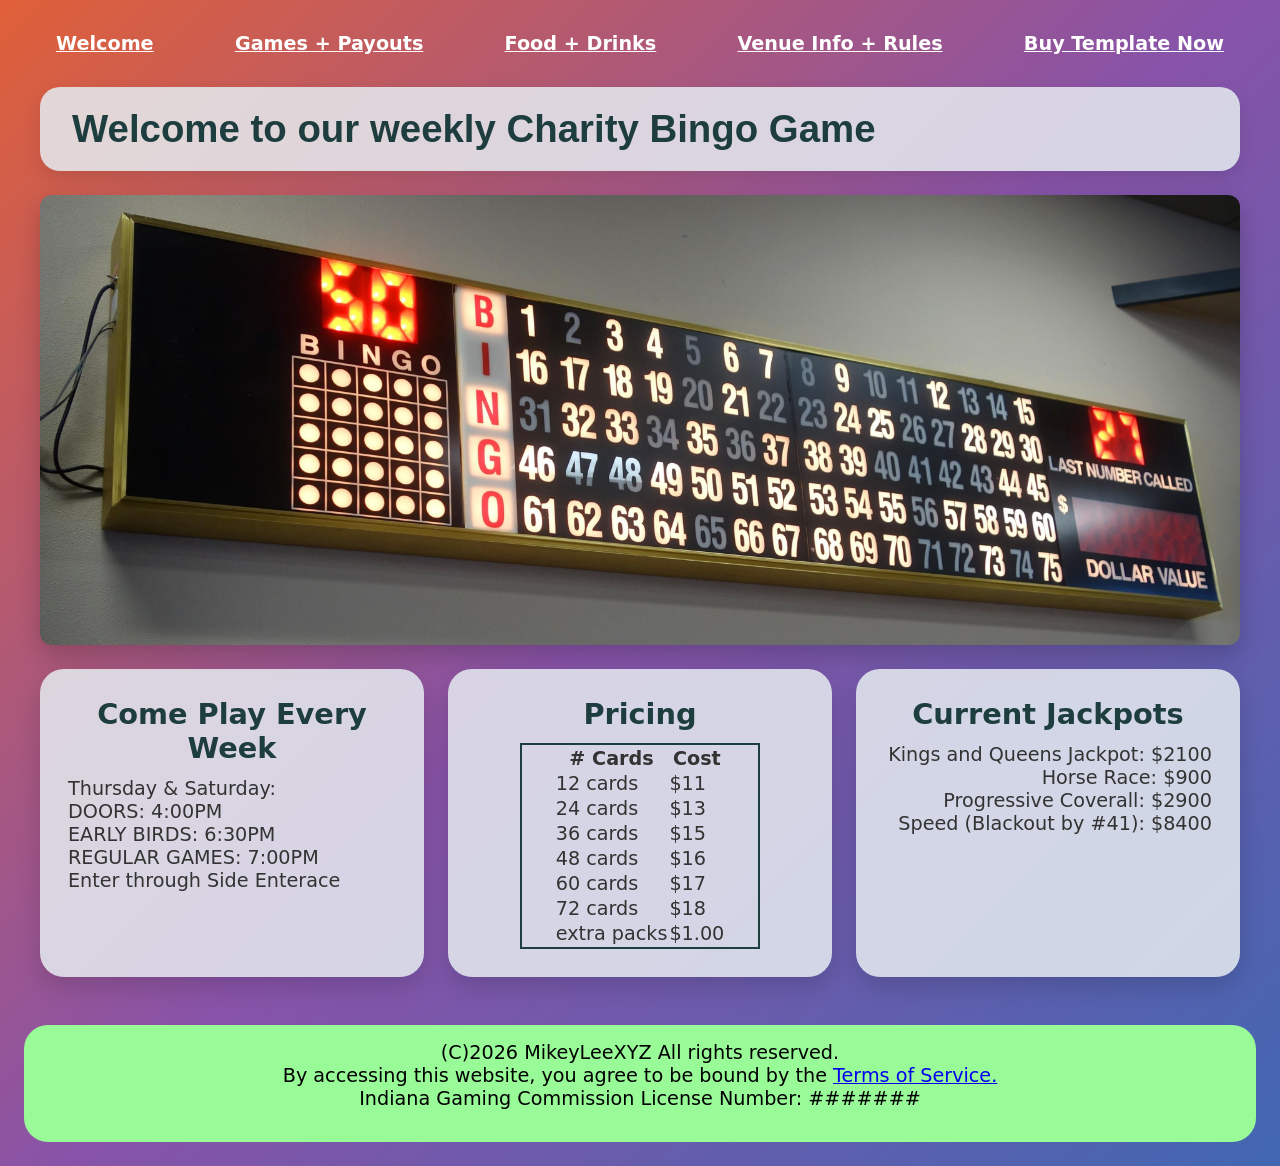
<file: index.html>
<!DOCTYPE html>
<html lang="en">
<head>
    <meta charset="UTF-8">
    <meta name="viewport" content="width=device-width, initial-scale=1.0">
    <title>NeuMorphic</title>
    <link rel="stylesheet" href="css/styles.css">
</head>
<body>
    <div class="grid-container">
        <nav class="nav-bar">
            <a href="index.html">Welcome</a>
            <a href="games.html">Games + Payouts</a>
            <a href="#">Food + Drinks</a> 
            <a href="#">Venue Info + Rules</a>
            <a href="purchase.html">Buy Template Now</a>
        </nav>
        
        <header class="banner">
            <h1 class="title">Welcome to our weekly Charity Bingo Game</h1>
        </header>

        <img class="top-img" src="images/bingoboard.jpeg" alt="Bingo Board">

        <div class="card card-1">
            <h2>Come Play Every Week</h2>
           <p>Thursday & Saturday: <br>
            DOORS: 4:00PM <br> EARLY BIRDS: 6:30PM <br> 
            REGULAR GAMES: 7:00PM <br>
            Enter through Side Enterace
        </div>

        <div class="card card-2">
            <h2>Pricing</h2>
        <table>
             <tbody><tr>    

            <th># Cards</th>
            <th>Cost</th>
        </tr>
        <tr>
            <td>12 cards</td>
            <td>$11</td>
        </tr>
        <tr>
            <td>24 cards</td>
            <td>$13</td>
        </tr>
        <tr>
            <td>36 cards</td>
            <td>$15</td>
        </tr>
        <tr>
            <td>48 cards</td>
            <td>$16</td>
        </tr>
        <tr>
            <td>60 cards</td>
            <td>$17</td>
        </tr>
        <tr>
            <td>72 cards</td>
            <td>$18</td>
        </tr>
        <tr>
            <td>extra packs</td>
            <td>$1.00</td>
        </tr>
    </tbody></table>
        </table>    
        </div>

        <div class="card card-3">
            <h2>Current Jackpots</h2>
            <ul>
                <li>Kings and Queens Jackpot: $2100</li>
                <li>Horse Race: $900</li>
                <li>Progressive Coverall: $2900</li>
                <li>Speed (Blackout by #41):  $8400</li>
            </ul>
        </div>
    </div>
    <footer>
        (C)2026 MikeyLeeXYZ All rights reserved. <br>
        By accessing this website, you agree to be bound by the <a href="terms.html">Terms of Service.</a> <br>
        Indiana Gaming Commission License Number: #######
        
    </footer>
</body>
</html>
</file>
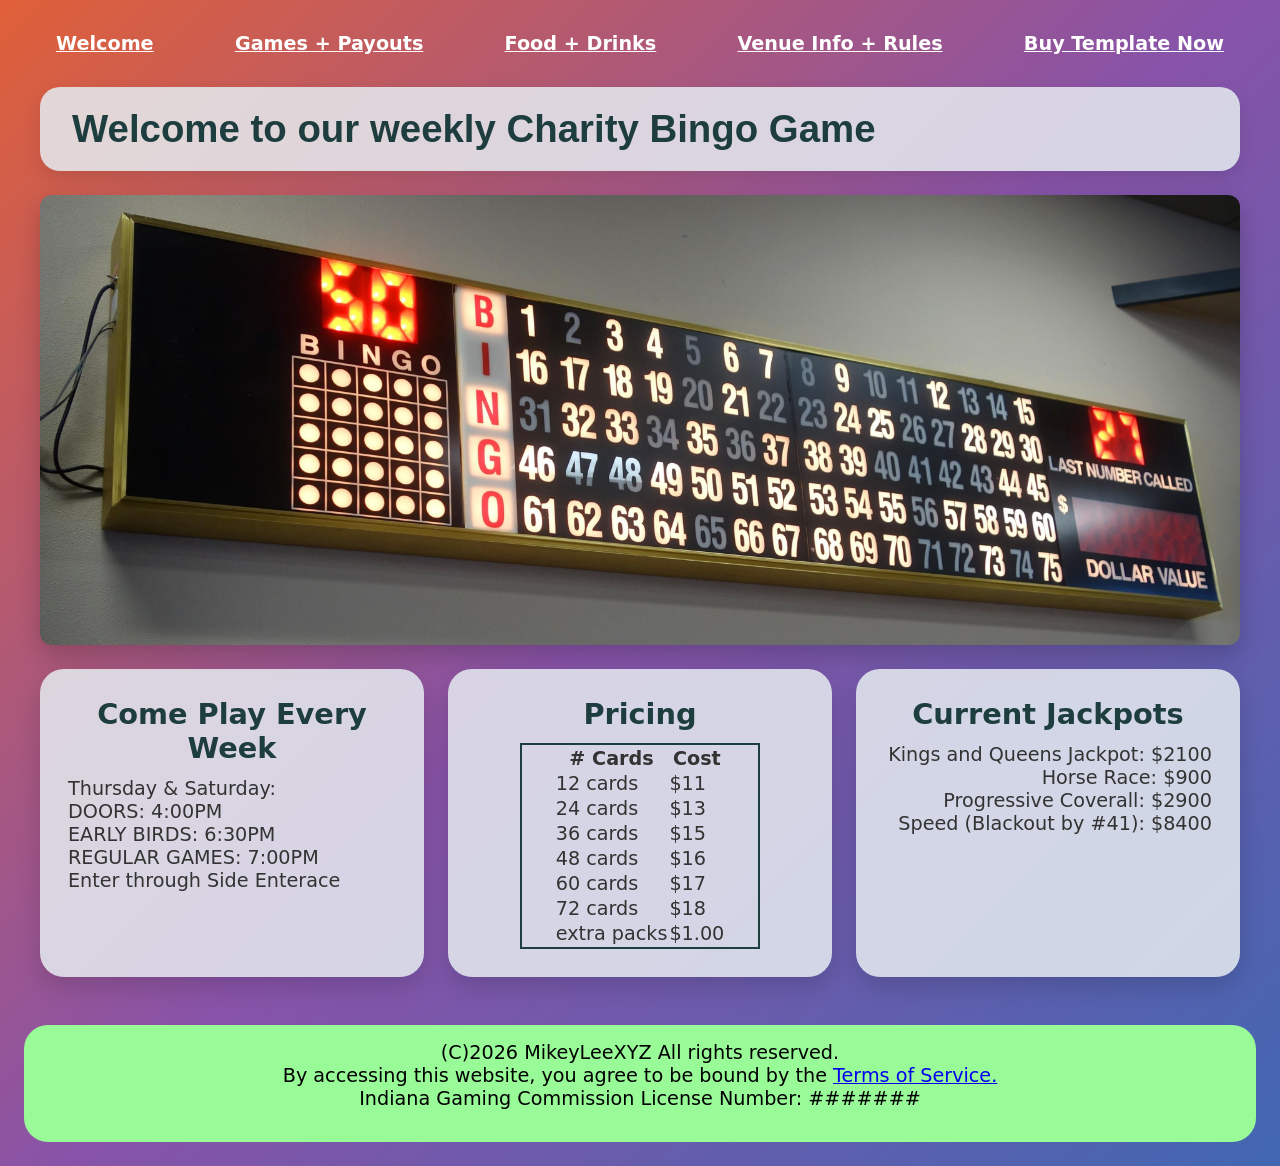
<file: food.html>
<!DOCTYPE html>
<html lang="en">
<head>
    <meta charset="UTF-8">
    <meta name="viewport" content="width=device-width, initial-scale=1.0">
    <title>NeuMorphic</title>
    <link rel="stylesheet" href="css/styles.css">
</head>
<body>
    <div class="grid-container">
        <nav class="nav-bar">
            <a href="index.html">Welcome</a>
            <a href="games.html">Games + Payouts</a>
            <a href="food.html">Food + Drinks</a> 
            <a href="venue.html">Venue Info + Rules</a>
            <a href="purchase.html">Buy Template Now</a>
        </nav>
        
        <header class="banner">
            <h1 class="title">Welcome to our weekly Charity Bingo Game</h1>
        </header>

        <img class="top-img" src="images/bingoboard.jpeg" alt="Bingo Board">

        <div class="card card-1">
            <h2>Come Play Every Week</h2>
           <p>Thursday & Saturday: <br>
            DOORS: 4:00PM <br> EARLY BIRDS: 6:30PM <br> 
            REGULAR GAMES: 7:00PM <br>
            Enter through Side Enterace
        </div>

        <div class="card card-2">
            <h2>Pricing</h2>
        <table>
             <tbody><tr>    

            <th># Cards</th>
            <th>Cost</th>
        </tr>
        <tr>
            <td>12 cards</td>
            <td>$11</td>
        </tr>
        <tr>
            <td>24 cards</td>
            <td>$13</td>
        </tr>
        <tr>
            <td>36 cards</td>
            <td>$15</td>
        </tr>
        <tr>
            <td>48 cards</td>
            <td>$16</td>
        </tr>
        <tr>
            <td>60 cards</td>
            <td>$17</td>
        </tr>
        <tr>
            <td>72 cards</td>
            <td>$18</td>
        </tr>
        <tr>
            <td>extra packs</td>
            <td>$1.00</td>
        </tr>
    </tbody></table>
        </table>    
        </div>

        <div class="card card-3">
            <h2>Current Jackpots</h2>
            <ul>
                <li>Kings and Queens Jackpot: $2100</li>
                <li>Horse Race: $900</li>
                <li>Progressive Coverall: $2900</li>
                <li>Speed (Blackout by #41):  $8400</li>
            </ul>
        </div>
    </div>
        <footer>
        (C)2026 MikeyLeeXYZ All rights reserved. <br>
        By accessing this website, you agree to be bound by the <a href="terms.html">Terms of Service.</a> <br>
        Indiana Gaming Commission License Number: #######
        
    </footer>
</body>
</html>
</file>
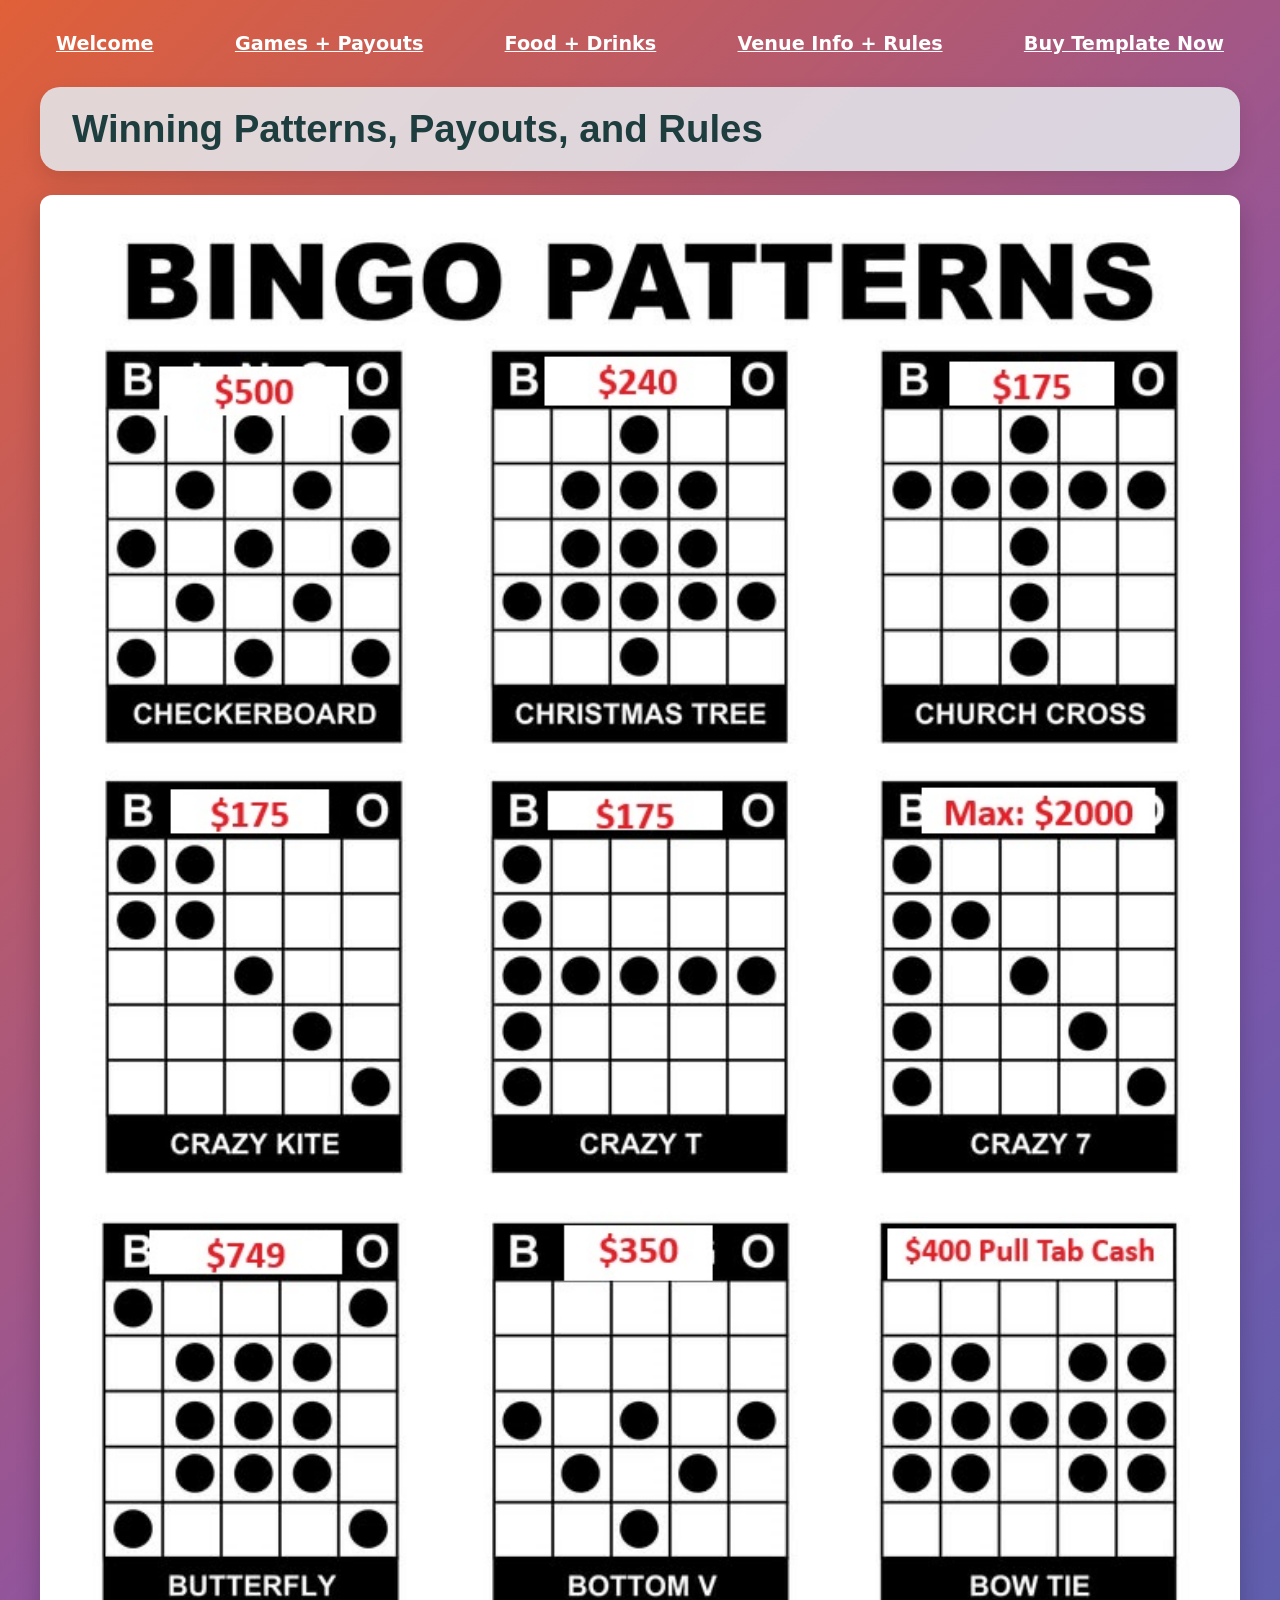
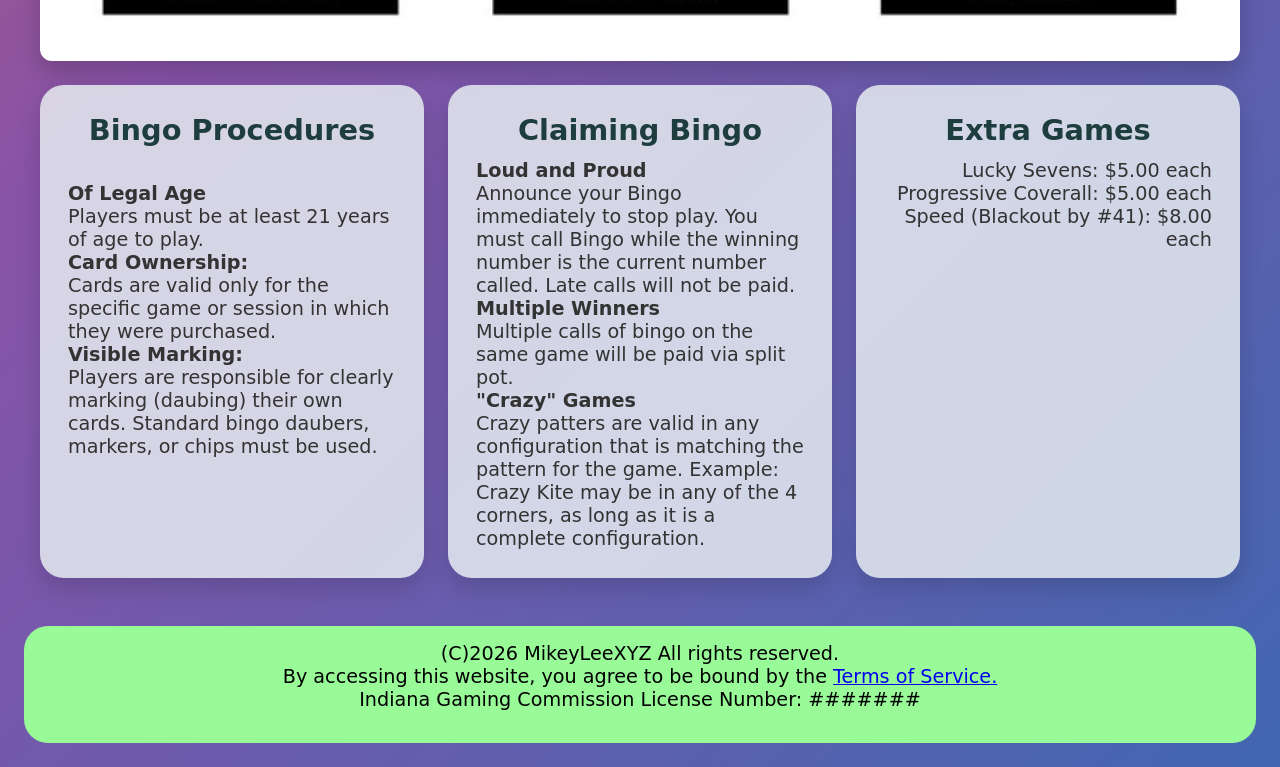
<file: games.html>
<!DOCTYPE html>
<html lang="en">
<head>
    <meta charset="UTF-8">
    <meta name="viewport" content="width=device-width, initial-scale=1.0">
    <title>NeuMorphic</title>
    <link rel="stylesheet" href="css/styles.css">
</head>
<body>
    <div class="grid-container">
        <nav class="nav-bar">
            <a href="index.html">Welcome</a>
            <a href="games.html">Games + Payouts</a>
            <a href="food.html">Food + Drinks</a> 
            <a href="venue.html">Venue Info + Rules</a>
            <a href="purchase.html">Buy Template Now</a>
        </nav>
        
        <header class="banner">
            <h1 class="title">Winning Patterns, Payouts, and Rules</h1>
        </header>

        <img class="top-img" src="images/bingo-patterns.jpg" alt="Bingo Board">

        <div class="card card-1">
            <h2>Bingo Procedures</h2> <br>
            <b>Of Legal Age</b> <br>
            Players must be at least 21 years of age to play. <br>
           <b>Card Ownership:</b> <br>
           Cards are valid only for the specific game or session in which they were purchased. <br>
           <b>Visible Marking:</b> <br>
           Players are responsible for clearly marking (daubing) their own cards. Standard bingo daubers, markers, or chips must be used.        </div>

        <div class="card card-2">
            <h2>Claiming Bingo</h2>
            <b>Loud and Proud</b> <br>
            Announce your Bingo immediately to stop play. You must call Bingo while the winning number is the current number called. Late calls will not be paid. <br>
            <b>Multiple Winners</b> <br>
            Multiple calls of bingo on the same game will be paid via split pot.<br>
            <b>"Crazy" Games</b> <br>
           Crazy patters are valid in any configuration that is matching the pattern for the game. Example:  Crazy Kite may be in any of the 4 corners, as long as it is a complete configuration.<br>
        </div>

        <div class="card card-3">
            <h2>Extra Games</h2>
            <ul>
                <li>Lucky Sevens: $5.00 each</li>
                <li>Progressive Coverall: $5.00 each</li>
                <li>Speed (Blackout by #41):  $8.00 each</li>
            </ul>
              
        </div>
    </div>
        <footer>
        (C)2026 MikeyLeeXYZ All rights reserved. <br>
        By accessing this website, you agree to be bound by the <a href="terms.html">Terms of Service.</a> <br>
        Indiana Gaming Commission License Number: #######
        
    </footer>
</body>
</html>
</file>
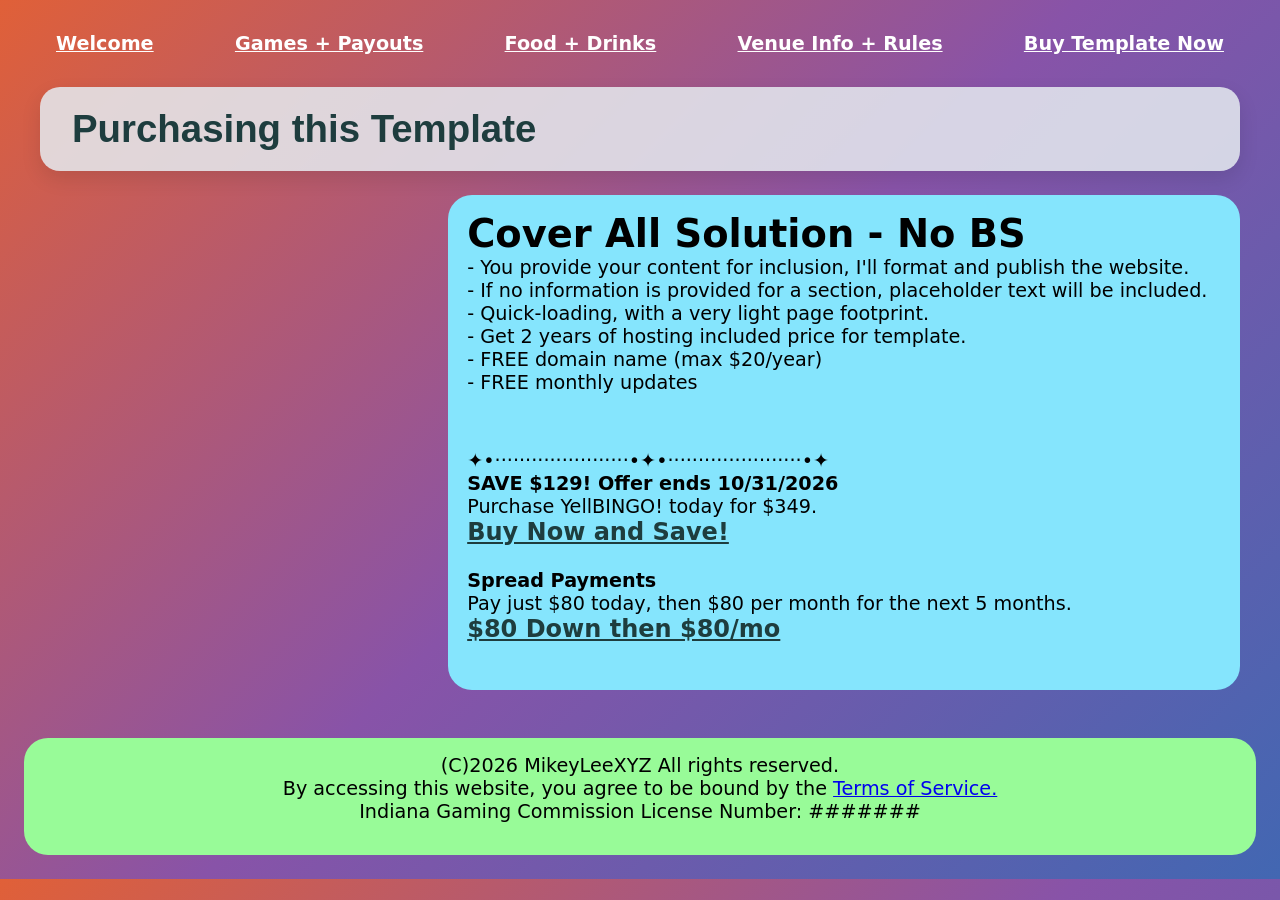
<file: purchase.html>
<!DOCTYPE html>
<html lang="en">
<head>
    <meta charset="UTF-8">
    <meta name="viewport" content="width=device-width, initial-scale=1.0">
    <title>Purchase | YellBINGO Template</title>
    <link rel="stylesheet" href="css/styles.css">
</head>
<body>
    <div class="grid-container-buy-page">
        <nav class="nav-bar">
            <a href="index.html">Welcome</a>
            <a href="games.html">Games + Payouts</a>
            <a href="food.html">Food + Drinks</a> 
            <a href="venue.html">Venue Info + Rules</a>
            <a href="purchase.html">Buy Template Now</a>
        </nav>
        
        <header class="banner">
            <h1 class="title">Purchasing this Template</h1>
        </header>

        <!-- <img class="top-img" src="images/bingoboard.jpeg" alt="Bingo Board"> -->
         <div class="main">
            <h1>Cover All Solution - No BS</h1>
           
                - You provide your content for inclusion, I'll format and publish the website. <br>
                - If no information is provided for a section, placeholder text will be included. <br>
                - Quick-loading, with a very light page footprint. <br>
                - Get 2 years of hosting included price for template. <br>
                - FREE domain name (max $20/year) <br>
                - FREE monthly updates
                <br>
                
               
                <br>
              <div class="payment-links">  
             ✦•······················•✦•······················•✦ <br>
            <div class="payment-link">
        <b>SAVE $129! Offer ends 10/31/2026</b> 
        Purchase YellBINGO! today for $349.   
             <a href="https://pay.jim.com/jim_michael-patrick-lee/Ri0x-zqGyXDuZyD-349.99">Buy Now and Save!</a>  
             </div> <br>
             <div class="payment-link">
                <b>Spread Payments</b> 
                Pay just $80 today, then $80 per month for the next 5 months.
                <a href="https://pay.jim.com/jim_michael-patrick-lee/Ri0x-vQ7j5HWfgS-80.00">$80 Down then $80/mo</a>

             </div>
                 
            </div>
            </div>
             
            </div>
         </div>
         
            <footer>
        (C)2026 MikeyLeeXYZ All rights reserved. <br>
        By accessing this website, you agree to be bound by the <a href="terms.html">Terms of Service.</a> <br>
        Indiana Gaming Commission License Number: #######
        
    </footer>
 
</body>
</html>
</file>
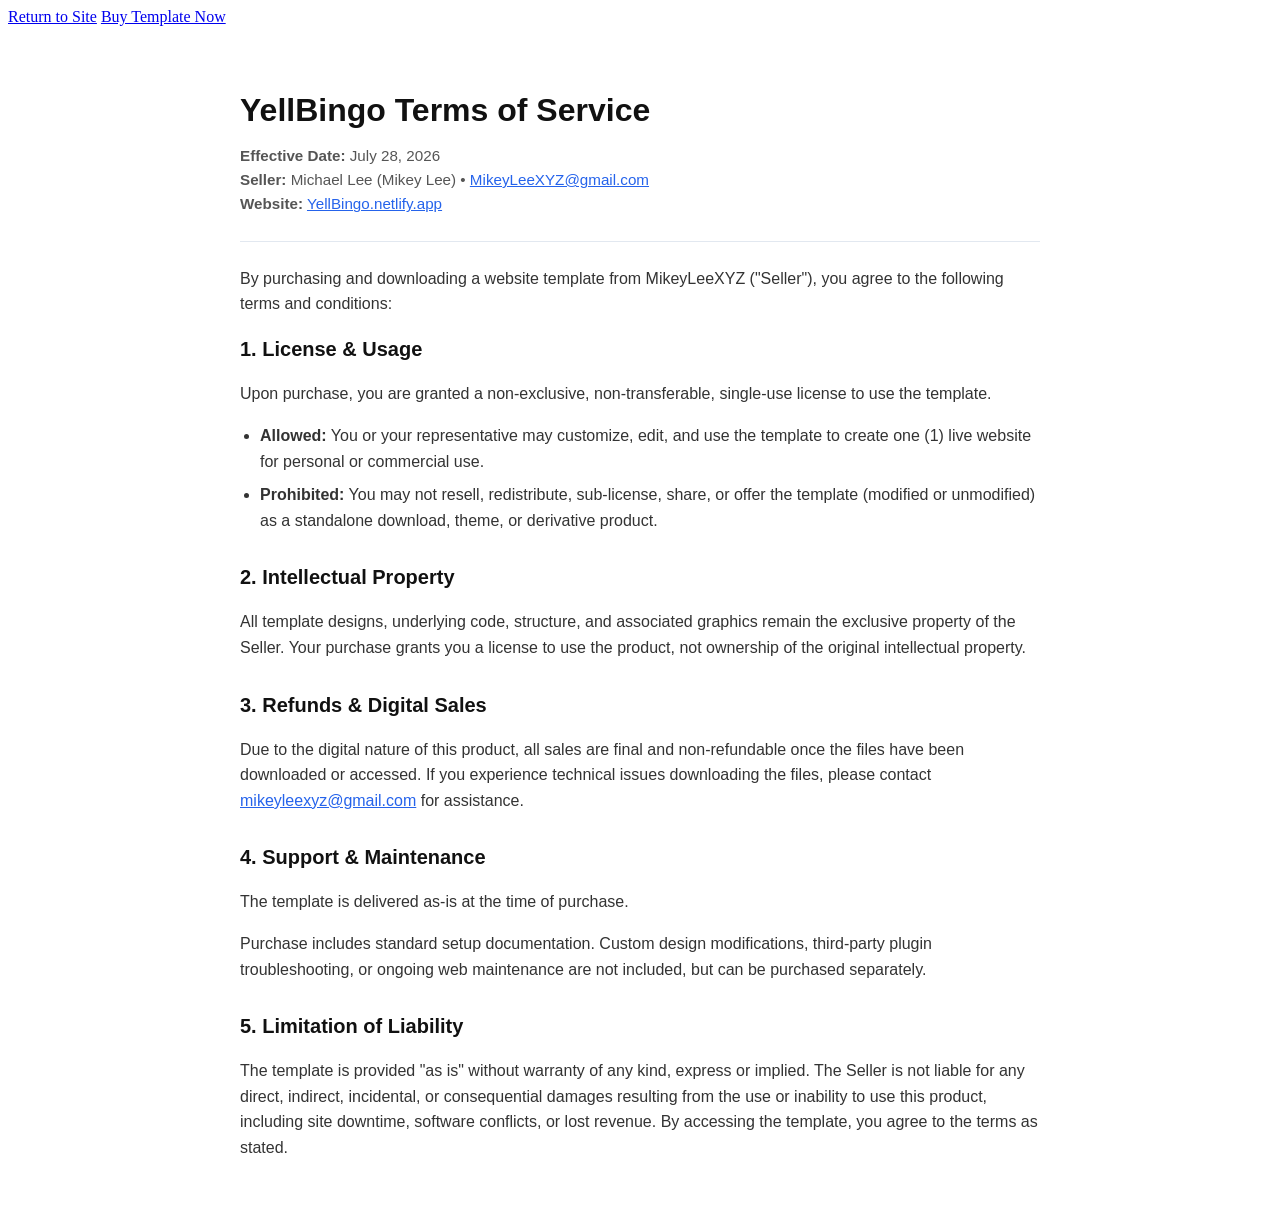
<file: terms.html>
<!DOCTYPE html>
<html lang="en">
<head>
    <meta charset="UTF-8">
    <meta name="viewport" content="width=device-width, initial-scale=1.0">
    <link rel="stylesheet" href="css/terms.css">
</head>
<body>
    <div class="grid-container">
        <nav class="nav-bar">
            <a href="index.html">Return to Site</a>
            <a href="purchase.html">Buy Template Now</a>
        </nav>
        
            <article class="tos-container">
  <header class="tos-header">
    <h1>YellBingo Terms of Service</h1>
    <p class="tos-meta">
      <strong>Effective Date:</strong> July 28, 2026<br>
      <strong>Seller:</strong> Michael Lee (Mikey Lee) &bull; 
      <a href="mailto:MikeyLeeXYZ@gmail.com">MikeyLeeXYZ@gmail.com</a><br>
      <strong>Website:</strong> 
      <a href="https://YellBingo.netlify.app" target="_blank" rel="noopener">YellBingo.netlify.app</a>
    </p>
  </header>

  <hr class="tos-divider">

  <p class="tos-intro">
    By purchasing and downloading a website template from MikeyLeeXYZ ("Seller"), you agree to the following terms and conditions:
  </p>

  <section class="tos-section">
    <h2>1. License &amp; Usage</h2>
    <p>Upon purchase, you are granted a non-exclusive, non-transferable, single-use license to use the template.</p>
    <ul>
      <li><strong>Allowed:</strong> You or your representative may customize, edit, and use the template to create one (1) live website for personal or commercial use.</li>
      <li><strong>Prohibited:</strong> You may not resell, redistribute, sub-license, share, or offer the template (modified or unmodified) as a standalone download, theme, or derivative product.</li>
    </ul>
  </section>

  <section class="tos-section">
    <h2>2. Intellectual Property</h2>
    <p>All template designs, underlying code, structure, and associated graphics remain the exclusive property of the Seller. Your purchase grants you a license to use the product, not ownership of the original intellectual property.</p>
  </section>

  <section class="tos-section">
    <h2>3. Refunds &amp; Digital Sales</h2>
    <p>Due to the digital nature of this product, all sales are final and non-refundable once the files have been downloaded or accessed. If you experience technical issues downloading the files, please contact <a href="mailto:mikeyleexyz@gmail.com">mikeyleexyz@gmail.com</a> for assistance.</p>
  </section>

  <section class="tos-section">
    <h2>4. Support &amp; Maintenance</h2>
    <p>The template is delivered as-is at the time of purchase.</p>
    <p>Purchase includes standard setup documentation. Custom design modifications, third-party plugin troubleshooting, or ongoing web maintenance are not included, but can be purchased separately.</p>
  </section>

  <section class="tos-section">
    <h2>5. Limitation of Liability</h2>
    <p>The template is provided "as is" without warranty of any kind, express or implied. The Seller is not liable for any direct, indirect, incidental, or consequential damages resulting from the use or inability to use this product, including site downtime, software conflicts, or lost revenue. By accessing the template, you agree to the terms as stated.</p>
  </section>
</article>
    
</body>
</html>
</file>
<file: css/styles.css>
:root {
    --br: 24px;
    --buy-minh: 55vh;
    --buy-pil: 1.2rem;
    --buy-pspacing: .5rem auto 2rem;
}

* {
    box-sizing: border-box;
    margin: 0;
    padding: 0;
}

body {
    font-family: system-ui, -apple-system, sans-serif;
    /* Soft background gradient matching the screenshot */
    background: linear-gradient(135deg, #e06038, #8853a8, #4267b2);
    min-height: 60vh;
    padding: 1.5rem;
    font-size: 1.2rem;
}

/* Base Grid Setup */
.grid-container {
    display: grid;
    gap: 1.5rem;
    max-width: 1200px;
    margin: 0 auto;

    /* Desktop Layout using Named Grid Areas */
    grid-template-columns: repeat(3, 1fr);
    grid-template-areas:
        "nav    nav    nav"
        "title  title  title"
        "img    img    img"
        "card1  card2  card3"
        "footer footer footer";
}

/* Map elements to grid areas */
.nav-bar  { grid-area: nav; }
.banner   { grid-area: title; }
.top-img  { grid-area: img; }
.card-1   { grid-area: card1; }
.card-2   { grid-area: card2; }
.card-3   { grid-area: card3; }
.footer   { grid-area: footer; }

/* Navigation Styling */
.nav-bar {
    display: flex;
    justify-content: space-between;
    align-items: center;
    padding: 0.5rem 1rem;
}

.nav-bar a {
    color: #ffffff;
    text-decoration: underline #ffffff;
    font-weight: 600;

}

/* Title Container Styling */
.banner {
    background-color: rgba(230, 235, 240, 0.85);
    padding: 1.25rem 2rem;
    border-radius: 20px;
    box-shadow: 0 8px 20px rgba(0, 0, 0, 0.1);
}

.banner .title {
    color: #1e3d3e;
    font-size: 2.4rem;
    font-family: 'Gill Sans', 'Gill Sans MT', Calibri, 'Trebuchet MS', sans-serif;
}

/* Image Styling */
.top-img {
    width: 100%;
    height: auto;
    border-radius: 12px;
    object-fit: cover;
    box-shadow: 0 10px 25px rgba(0, 0, 0, 0.2);
}

/* Card Styling */
.card {
    background-color: rgba(230, 235, 240, 0.85);
    padding: 1.75rem;
    border-radius: var(--br);
    color: #333;
    box-shadow: 0 10px 25px rgba(0, 0, 0, 0.15);
}

.card h2 {
    margin-bottom: 0.75rem;
    color: #1e3d3e;
    text-align: center;

}
table {
    margin: 0 auto;
    border: #1e3d3e 2px solid;
    padding-inline: 2rem;
}

 ul li {
list-style: none;
text-align: right;
}

footer {
    grid-area: 'footer';
    background-color: palegreen;
    text-align: center;
    padding-bottom: 2rem;
    padding-top: 1rem;
    margin-top: 1.5rem;
    border-radius: var(--br);
}


/* purchase page setup */
.grid-container-buy-page {
    display: grid;
    gap: 1.5rem;
    max-width: 1200px;
    margin: 0 auto;
    /* background-color: #e06038; */
    

    /* Desktop Layout using Named Grid Areas */
    grid-template-columns: repeat(3, 1fr);
    grid-template-areas:
        "nav    nav    nav"
        "title  title  title"
        "sidebar   main    main"
        "footer footer footer";
}

/* Map elements to grid areas */
.nav-bar  { grid-area: nav; }
.banner   { grid-area: title; }
.main  { grid-area: main; }
.sidebar   { grid-area: sidebar; }
.footer   { grid-area: footer; }

.main {
    background-color: #85e5fd;
    min-height: var(--buy-minh);
    padding-inline: var(--buy-pil);
    border-radius: var(--br);
    padding-top: 1rem;


        .payment-links{
    margin-top: 2rem;
    }
    .payment-link {
        display: flex;
        flex-direction: column;
    }
    a {

        font-size: 1.5rem;
        color: #1e3d3e;
        font-weight: 800;
    }
}
.sidebar {
    background-color: #FFCC33;
    min-height: var(--buy-minh);
    padding-inline: var(--buy-pil);
    border-radius: var(--br);
    padding-top: 1rem;
    font-size: 1.25;

    a {
        font-weight: 700;
        color: darkmagenta;

        padding: 4px 2px;
        
    }
    
    p {
        margin: var(--buy-pspacing);
    }



}



/* Responsive breakpoint for Mobile/Tablet */
@media (max-width: 768px) {
    .grid-container-buy-page {
        grid-template-columns: 1fr;
        grid-template-areas:
            "nav"
            "title"
            "main"
            "sidebar"
            "footer";
    }

    .nav-bar {
        flex-direction: column;
        gap: 0.75rem;
    }
}
</file>
<file: css/terms.css>
.tos-container {
    max-width: 800px;
    margin: 0 auto;
    padding: 2rem 1rem;
    font-family: -apple-system, BlinkMacSystemFont, "Segoe UI", Roboto, Helvetica, Arial, sans-serif;
    line-height: 1.6;
    color: #333333;
  }
  .tos-header h1 {
    font-size: 2rem;
    margin-bottom: 0.5rem;
    color: #111111;
  }
  .tos-meta {
    font-size: 0.95rem;
    color: #555555;
    margin-top: 0;
  }
  .tos-divider {
    border: 0;
    border-top: 1px solid #e2e8f0;
    margin: 1.5rem 0;
  }
  .tos-section {
    margin-bottom: 1.75rem;
  }
  .tos-section h2 {
    font-size: 1.25rem;
    color: #111111;
    margin-bottom: 0.5rem;
  }
  .tos-section ul {
    padding-left: 1.25rem;
    margin-top: 0.5rem;
  }
  .tos-section li {
    margin-bottom: 0.5rem;
  }
  .tos-container a {
    color: #2563eb;
    text-decoration: underline;
  }
  .tos-container a:hover {
    color: #1d4ed8;
  }
</file>
